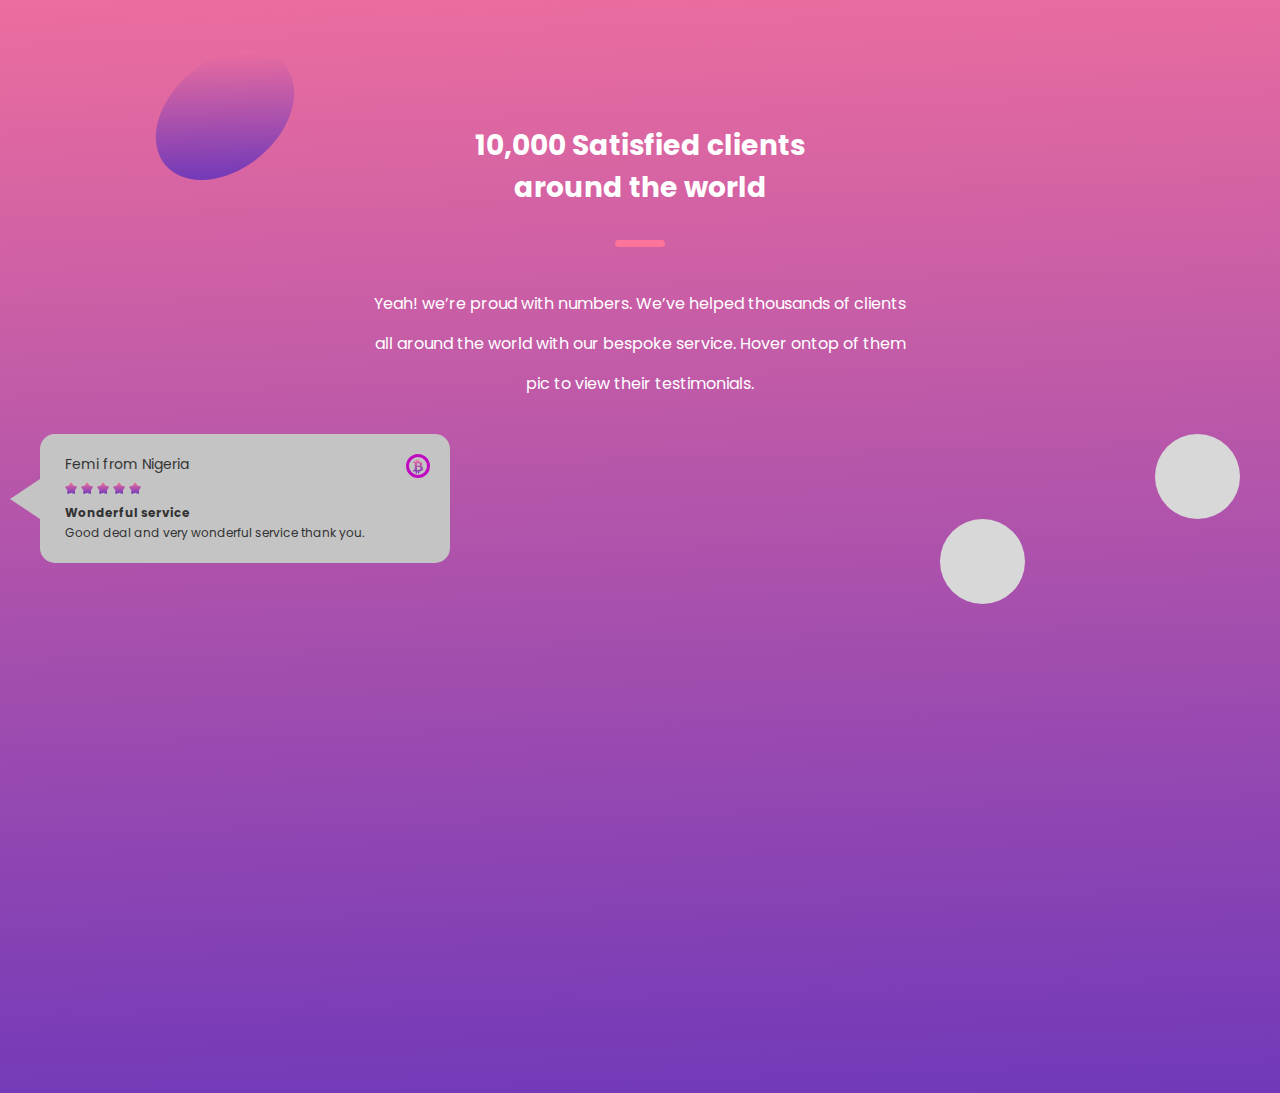
<file: 1000 clients/index.html>
<!DOCTYPE html>
<html lang="en">

<head>
	<meta charset="UTF-8">
	<meta http-equiv="X-UA-Compatible" content="IE=edge">
	<meta name="viewport" content="width=device-width, initial-scale=1.0">
	<title>Document</title>
	<link rel="stylesheet" href="assets/css/style.css">
</head>

<body>
	<section class="reviews">
		<div class="container">
			<div class="bg-item"></div>
			<h2 class="main-title">10,000 Satisfied clients
				around the world</h2>
			<p class="main-text">Yeah! we’re proud with numbers. We’ve helped thousands of clients all around the world
				with our bespoke
				service. Hover ontop of them pic to view their testimonials.</p>
			<div class="reviews-wrapper">
				<div class="review-wrapper">
					<div class="review-figure review-wrapper--medium-size review-wrapper-1"></div>
					<div class="review-content">
						<div class="bitcoin-icon-wrapper"><svg width="11" height="15" viewBox="0 0 11 15" fill="none"
								xmlns="http://www.w3.org/2000/svg">
								<path
									d="M8.23103 7.0986C9.03353 6.64626 9.46727 5.74073 9.31773 4.83233C9.13197 3.42988 7.46017 2.90043 6.14125 2.78901V0.680664H4.84094V2.77044H3.96789V0.680664H2.66758V2.77044H0.0483398V4.11721H1.02358C1.46012 4.11721 1.67373 4.24724 1.67373 4.60016V10.3866C1.67373 10.8695 1.43223 11.0181 1.17217 11.0181H0.178371V12.3928H2.7047V14.529H4.01429V12.3928H4.88734V14.529H6.15981V12.3928H6.43844C9.11336 12.3928 10.005 11.0832 10.005 9.2999C9.98364 8.24844 9.25455 7.3438 8.23103 7.0986ZM3.96784 4.20079H4.89662C5.54678 4.20079 6.82853 4.31226 6.82853 5.37107C6.87311 6.0621 6.37248 6.66768 5.68609 6.75496H3.96784V4.20079ZM5.40747 10.8881V10.8788H3.96784V8.0924H5.63969C6.02978 8.0924 7.49725 8.22243 7.49725 9.26268C7.49725 10.3029 6.80069 10.8881 5.40747 10.8881Z"
									fill="url(#paint0_linear_32_2809)" />
								<defs>
									<linearGradient id="paint0_linear_32_2809" x1="5.52451" y1="-1.49916" x2="6.61016"
										y2="23.0096" gradientUnits="userSpaceOnUse">
										<stop stop-color="#FD749B" />
										<stop offset="1" stop-color="#281AC8" />
									</linearGradient>
								</defs>
							</svg>
						</div>
						<h3 class="review-content__title">Femi from Nigeria</h3>
						<div class="svg-wrapper">
							<svg width="12" height="12" viewBox="0 0 12 12" fill="none"
								xmlns="http://www.w3.org/2000/svg">
								<path
									d="M5.74588 10.9408L3.54587 11.8408C3.04587 12.0408 2.44588 11.8408 2.24588 11.3408C2.14588 11.1408 2.14588 11.0408 2.14588 10.8408L2.34587 8.44082C2.34587 8.14082 2.24588 7.94082 2.14588 7.74082L0.545875 5.94082C0.245875 5.54082 0.245875 4.84082 0.645875 4.54082C0.845875 4.44082 0.945875 4.34082 1.14588 4.34082L3.44588 3.84082C3.74588 3.74082 3.94587 3.64082 4.04587 3.34082L5.24588 1.34082C5.54588 0.84082 6.14587 0.74082 6.64587 1.04082C6.74587 1.14082 6.94588 1.24082 6.94588 1.34082L8.14587 3.34082C8.24587 3.54082 8.54588 3.74082 8.74588 3.84082L11.1459 4.34082C11.6459 4.44082 12.0459 5.04082 11.8459 5.54082C11.8459 5.74082 11.7459 5.84082 11.6459 5.94082L10.1459 7.74082C9.94588 7.94082 9.84587 8.24082 9.94587 8.44082L10.1459 10.8408C10.1459 11.4408 9.74588 11.8408 9.24588 11.9408C9.04588 11.9408 8.94588 11.9408 8.74588 11.8408L6.54587 10.9408C6.24587 10.8408 6.04588 10.8408 5.74588 10.9408Z"
									fill="url(#paint0_linear_32_2813)" />
								<defs>
									<linearGradient id="paint0_linear_32_2813" x1="6.69357" y1="-0.870233" x2="7.29123"
										y2="18.7395" gradientUnits="userSpaceOnUse">
										<stop stop-color="#FD749B" />
										<stop offset="1" stop-color="#281AC8" />
									</linearGradient>
								</defs>
							</svg>
							<svg width="12" height="12" viewBox="0 0 12 12" fill="none"
								xmlns="http://www.w3.org/2000/svg">
								<path
									d="M5.74588 10.9408L3.54587 11.8408C3.04587 12.0408 2.44588 11.8408 2.24588 11.3408C2.14588 11.1408 2.14588 11.0408 2.14588 10.8408L2.34587 8.44082C2.34587 8.14082 2.24588 7.94082 2.14588 7.74082L0.545875 5.94082C0.245875 5.54082 0.245875 4.84082 0.645875 4.54082C0.845875 4.44082 0.945875 4.34082 1.14588 4.34082L3.44588 3.84082C3.74588 3.74082 3.94587 3.64082 4.04587 3.34082L5.24588 1.34082C5.54588 0.84082 6.14587 0.74082 6.64587 1.04082C6.74587 1.14082 6.94588 1.24082 6.94588 1.34082L8.14587 3.34082C8.24587 3.54082 8.54588 3.74082 8.74588 3.84082L11.1459 4.34082C11.6459 4.44082 12.0459 5.04082 11.8459 5.54082C11.8459 5.74082 11.7459 5.84082 11.6459 5.94082L10.1459 7.74082C9.94588 7.94082 9.84587 8.24082 9.94587 8.44082L10.1459 10.8408C10.1459 11.4408 9.74588 11.8408 9.24588 11.9408C9.04588 11.9408 8.94588 11.9408 8.74588 11.8408L6.54587 10.9408C6.24587 10.8408 6.04588 10.8408 5.74588 10.9408Z"
									fill="url(#paint0_linear_32_2813)" />
								<defs>
									<linearGradient id="paint0_linear_32_2813" x1="6.69357" y1="-0.870233" x2="7.29123"
										y2="18.7395" gradientUnits="userSpaceOnUse">
										<stop stop-color="#FD749B" />
										<stop offset="1" stop-color="#281AC8" />
									</linearGradient>
								</defs>
							</svg>
							<svg width="12" height="12" viewBox="0 0 12 12" fill="none"
								xmlns="http://www.w3.org/2000/svg">
								<path
									d="M5.74588 10.9408L3.54587 11.8408C3.04587 12.0408 2.44588 11.8408 2.24588 11.3408C2.14588 11.1408 2.14588 11.0408 2.14588 10.8408L2.34587 8.44082C2.34587 8.14082 2.24588 7.94082 2.14588 7.74082L0.545875 5.94082C0.245875 5.54082 0.245875 4.84082 0.645875 4.54082C0.845875 4.44082 0.945875 4.34082 1.14588 4.34082L3.44588 3.84082C3.74588 3.74082 3.94587 3.64082 4.04587 3.34082L5.24588 1.34082C5.54588 0.84082 6.14587 0.74082 6.64587 1.04082C6.74587 1.14082 6.94588 1.24082 6.94588 1.34082L8.14587 3.34082C8.24587 3.54082 8.54588 3.74082 8.74588 3.84082L11.1459 4.34082C11.6459 4.44082 12.0459 5.04082 11.8459 5.54082C11.8459 5.74082 11.7459 5.84082 11.6459 5.94082L10.1459 7.74082C9.94588 7.94082 9.84587 8.24082 9.94587 8.44082L10.1459 10.8408C10.1459 11.4408 9.74588 11.8408 9.24588 11.9408C9.04588 11.9408 8.94588 11.9408 8.74588 11.8408L6.54587 10.9408C6.24587 10.8408 6.04588 10.8408 5.74588 10.9408Z"
									fill="url(#paint0_linear_32_2813)" />
								<defs>
									<linearGradient id="paint0_linear_32_2813" x1="6.69357" y1="-0.870233" x2="7.29123"
										y2="18.7395" gradientUnits="userSpaceOnUse">
										<stop stop-color="#FD749B" />
										<stop offset="1" stop-color="#281AC8" />
									</linearGradient>
								</defs>
							</svg>
							<svg width="12" height="12" viewBox="0 0 12 12" fill="none"
								xmlns="http://www.w3.org/2000/svg">
								<path
									d="M5.74588 10.9408L3.54587 11.8408C3.04587 12.0408 2.44588 11.8408 2.24588 11.3408C2.14588 11.1408 2.14588 11.0408 2.14588 10.8408L2.34587 8.44082C2.34587 8.14082 2.24588 7.94082 2.14588 7.74082L0.545875 5.94082C0.245875 5.54082 0.245875 4.84082 0.645875 4.54082C0.845875 4.44082 0.945875 4.34082 1.14588 4.34082L3.44588 3.84082C3.74588 3.74082 3.94587 3.64082 4.04587 3.34082L5.24588 1.34082C5.54588 0.84082 6.14587 0.74082 6.64587 1.04082C6.74587 1.14082 6.94588 1.24082 6.94588 1.34082L8.14587 3.34082C8.24587 3.54082 8.54588 3.74082 8.74588 3.84082L11.1459 4.34082C11.6459 4.44082 12.0459 5.04082 11.8459 5.54082C11.8459 5.74082 11.7459 5.84082 11.6459 5.94082L10.1459 7.74082C9.94588 7.94082 9.84587 8.24082 9.94587 8.44082L10.1459 10.8408C10.1459 11.4408 9.74588 11.8408 9.24588 11.9408C9.04588 11.9408 8.94588 11.9408 8.74588 11.8408L6.54587 10.9408C6.24587 10.8408 6.04588 10.8408 5.74588 10.9408Z"
									fill="url(#paint0_linear_32_2813)" />
								<defs>
									<linearGradient id="paint0_linear_32_2813" x1="6.69357" y1="-0.870233" x2="7.29123"
										y2="18.7395" gradientUnits="userSpaceOnUse">
										<stop stop-color="#FD749B" />
										<stop offset="1" stop-color="#281AC8" />
									</linearGradient>
								</defs>
							</svg>
							<svg width="12" height="12" viewBox="0 0 12 12" fill="none"
								xmlns="http://www.w3.org/2000/svg">
								<path
									d="M5.74588 10.9408L3.54587 11.8408C3.04587 12.0408 2.44588 11.8408 2.24588 11.3408C2.14588 11.1408 2.14588 11.0408 2.14588 10.8408L2.34587 8.44082C2.34587 8.14082 2.24588 7.94082 2.14588 7.74082L0.545875 5.94082C0.245875 5.54082 0.245875 4.84082 0.645875 4.54082C0.845875 4.44082 0.945875 4.34082 1.14588 4.34082L3.44588 3.84082C3.74588 3.74082 3.94587 3.64082 4.04587 3.34082L5.24588 1.34082C5.54588 0.84082 6.14587 0.74082 6.64587 1.04082C6.74587 1.14082 6.94588 1.24082 6.94588 1.34082L8.14587 3.34082C8.24587 3.54082 8.54588 3.74082 8.74588 3.84082L11.1459 4.34082C11.6459 4.44082 12.0459 5.04082 11.8459 5.54082C11.8459 5.74082 11.7459 5.84082 11.6459 5.94082L10.1459 7.74082C9.94588 7.94082 9.84587 8.24082 9.94587 8.44082L10.1459 10.8408C10.1459 11.4408 9.74588 11.8408 9.24588 11.9408C9.04588 11.9408 8.94588 11.9408 8.74588 11.8408L6.54587 10.9408C6.24587 10.8408 6.04588 10.8408 5.74588 10.9408Z"
									fill="url(#paint0_linear_32_2813)" />
								<defs>
									<linearGradient id="paint0_linear_32_2813" x1="6.69357" y1="-0.870233" x2="7.29123"
										y2="18.7395" gradientUnits="userSpaceOnUse">
										<stop stop-color="#FD749B" />
										<stop offset="1" stop-color="#281AC8" />
									</linearGradient>
								</defs>
							</svg>
						</div>

						<p class="global-review">Wonderful service</p>
						<p class="additional-review">Good deal and very wonderful service thank you.</p>
					</div>
				</div>
				<div class="review-figure review-wrapper--medium-size review-wrapper-2"></div>
			</div>
		</div>
	</section>
</body>

</html>
</file>
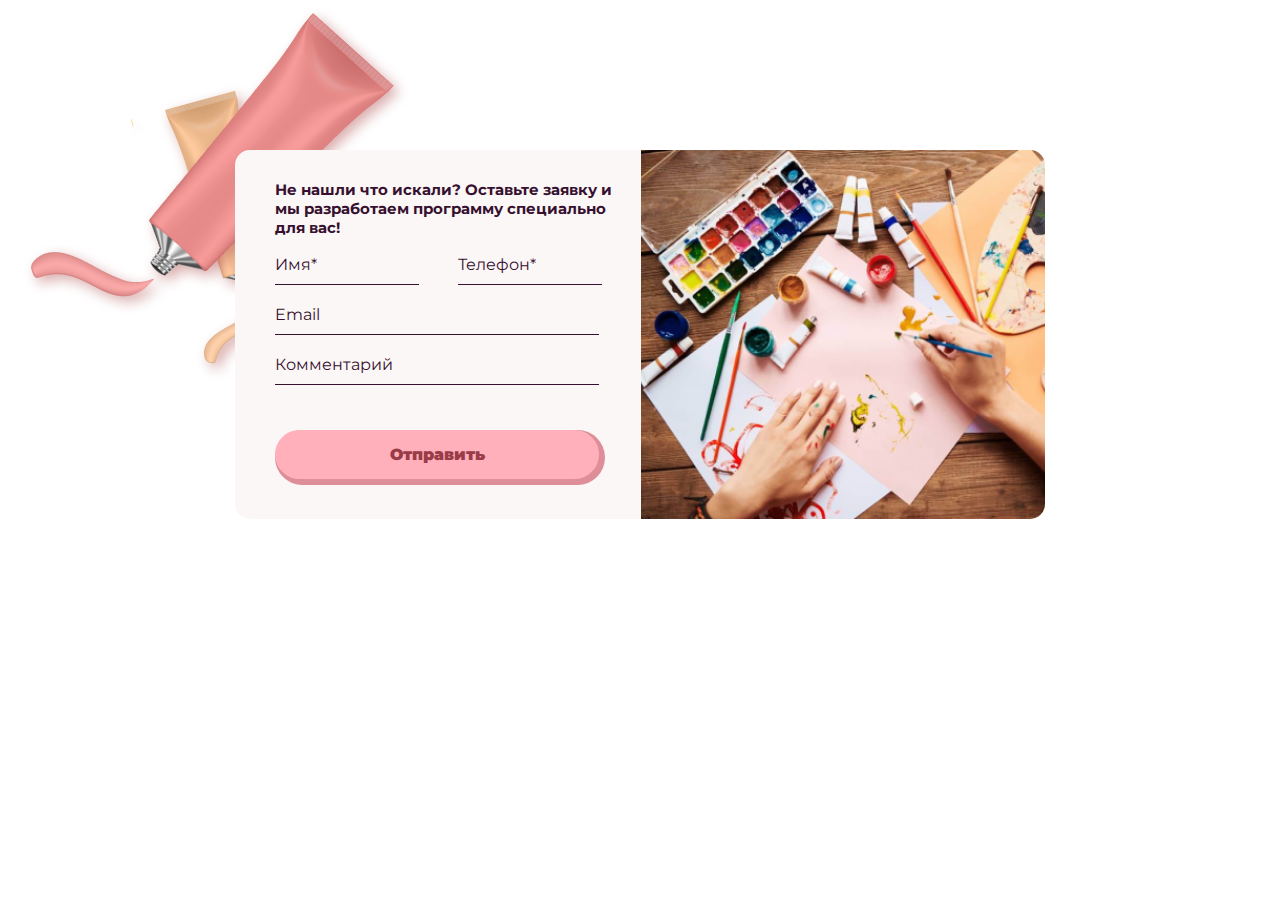
<file: art-boxers/index.html>
<!DOCTYPE html>
<html lang="en">

<head>
	<meta charset="UTF-8">
	<meta http-equiv="X-UA-Compatible" content="IE=edge">
	<meta name="viewport" content="width=device-width, initial-scale=1.0">
	<title>Document</title>
	<link rel="stylesheet" href="assets/css/style.css">
</head>

<body>
	<section class="forms">
		<div class="container">
			<div class="image-wrapper image-wrapper-1"><img src="assets/img/AdobeStock2.png" alt="paint1"></div>
			<div class="image-wrapper image-wrapper-2"><img src="assets/img/AdobeStock1.png" alt="paint2"></div>
			<div class="wrapper">
				<div class="form-wrapper">
					<h4 class="form-wrapper__title">Не нашли что искали? Оставьте заявку и мы разработаем программу
						специально для вас!</h4>
					<form action="#">
						<div class="form-input-wrapper form-input-wrapper-inline"><input type="text" name="name"
								placeholder="Имя*" id="Name" class="input--short" required></div>
						<div class="form-input-wrapper form-input-wrapper-inline"><input type="tel" name="tel"
								placeholder="Телефон*" id="Tel" class="input--short" required></div>
						<div class="form-input-wrapper">
							<input type="email" name="email" placeholder="Email" id="Email" class="input--long">
						</div>
						<div class="form-input-wrapper">
							<input type="text" name="comment" placeholder="Комментарий" id="Comment"
								class="input--long">
						</div>
						<div class="form__button-wrapper"><button type="submit" class="form__button">Отправить</button>
						</div>
					</form>
				</div>
				<div class="pic-wrapper"><img src="assets/img/cover9 1.png" alt="paint"></div>
			</div>
		</div>
	</section>
</body>

</html>
</file>
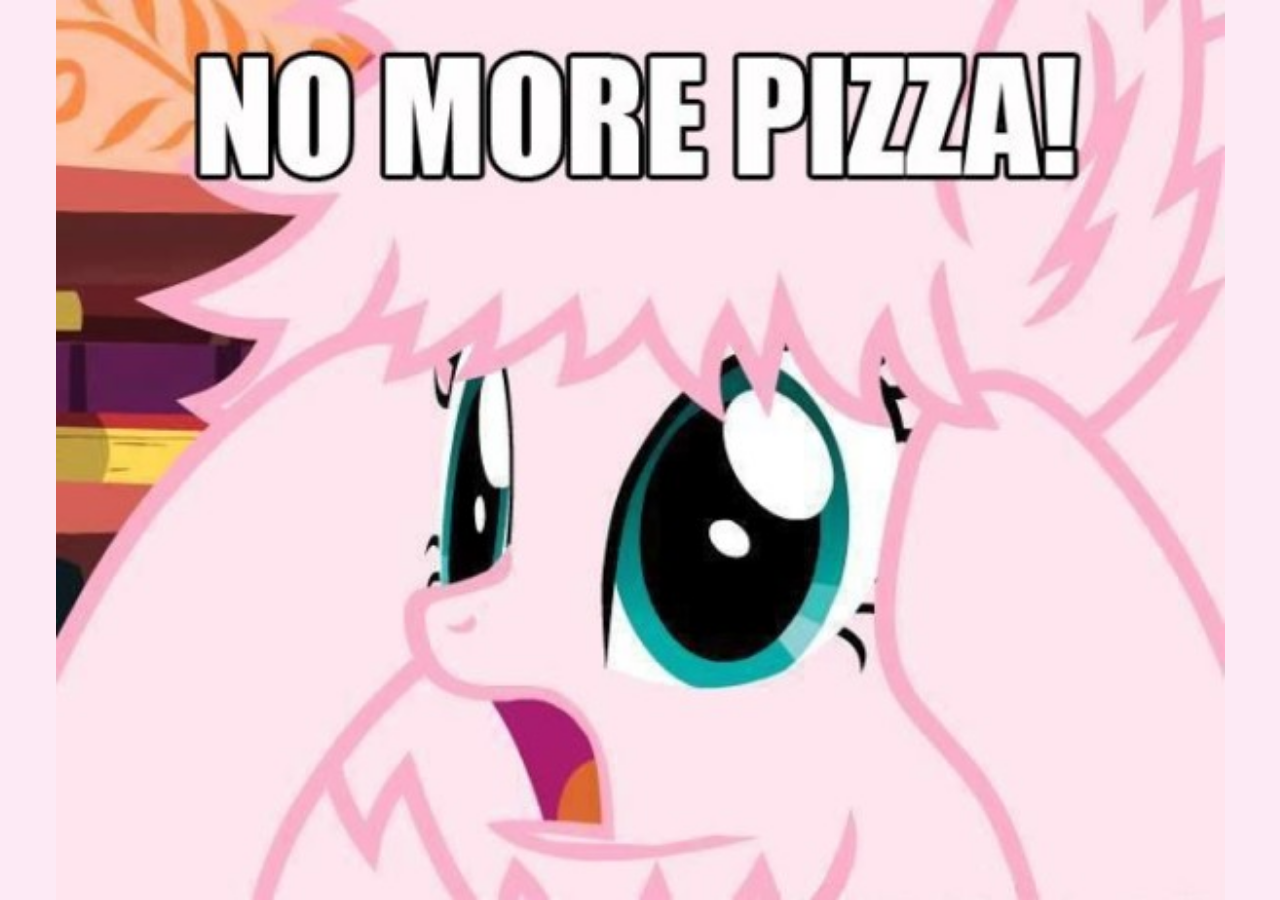
<file: background/index.html>
<!DOCTYPE html>
<html lang="en">

<head>
	<meta charset="UTF-8">
	<meta http-equiv="X-UA-Compatible" content="IE=edge">
	<meta name="viewport" content="width=device-width, initial-scale=1.0">
	<title>Background</title>
	<link rel="stylesheet" href="styles/style.css">
</head>

<body>
	<div class="wrapper"></div>
</body>

</html>
</file>
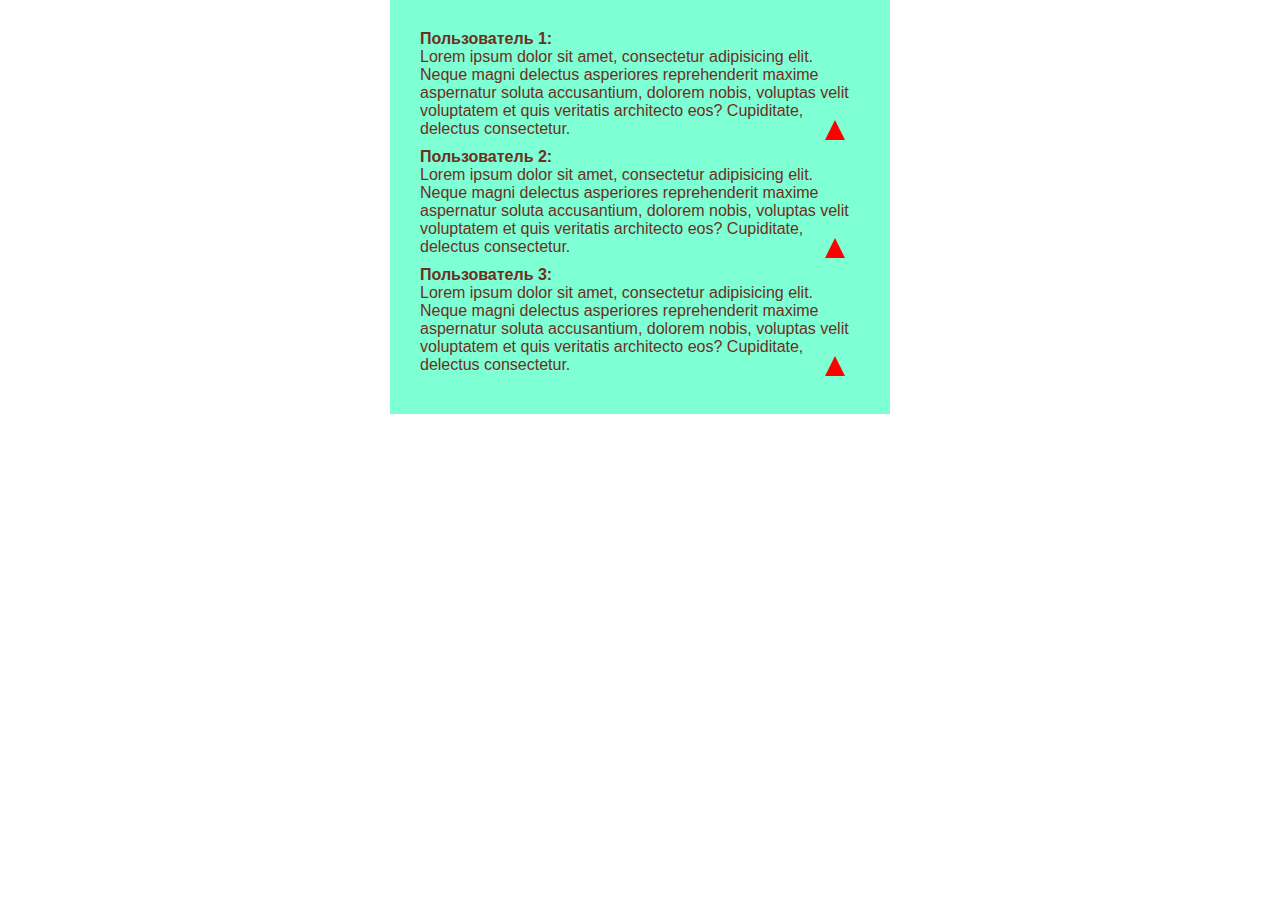
<file: custom counter/index.html>
<!DOCTYPE html>
<html lang="en">

<head>
	<meta charset="UTF-8">
	<meta http-equiv="X-UA-Compatible" content="IE=edge">
	<meta name="viewport" content="width=device-width, initial-scale=1.0">
	<title>Document</title>
	<link rel="stylesheet" href="css/style.css">
</head>

<body>
	<div class="block">
		<p>Lorem ipsum dolor sit amet, consectetur adipisicing elit. Neque magni delectus asperiores reprehenderit
			maxime
			aspernatur soluta accusantium, dolorem nobis, voluptas velit voluptatem et quis veritatis architecto eos?
			Cupiditate, delectus consectetur.</p>
		<p>Lorem ipsum dolor sit amet, consectetur adipisicing elit. Neque magni delectus asperiores reprehenderit
			maxime
			aspernatur soluta accusantium, dolorem nobis, voluptas velit voluptatem et quis veritatis architecto eos?
			Cupiditate, delectus consectetur.</p>
		<p>Lorem ipsum dolor sit amet, consectetur adipisicing elit. Neque magni delectus asperiores reprehenderit
			maxime
			aspernatur soluta accusantium, dolorem nobis, voluptas velit voluptatem et quis veritatis architecto eos?
			Cupiditate, delectus consectetur.</p>
	</div>

</body>

</html>
</file>
<file: 1000 clients/assets/css/style.css>
@import url('https://fonts.googleapis.com/css2?family=Poppins:wght@400;700&family=Raleway:wght@100;200&display=swap');

* {
	box-sizing: border-box;
	margin: 0;
	padding: 0;
	text-decoration: none;
}

.reviews {
	background: linear-gradient(178.18deg, #FD749B -13.56%, #281AC8 158.3%);
	padding: 125px 0 530px;
	position: relative;
}

.container {
	width: 1230px;
	padding: 0 15px;
	margin: 0 auto;
}

.bg-item {
	width: 130px;
	height: 130px;
	position: absolute;
	border-radius: 50%;
	background: linear-gradient(178.18deg, #FD749B -13.56%, #281AC8 158.3%);
	transform: skewX(-20deg);
	transform-origin: center left;
	top: 50px;
	left: 160px;
}

.main-title {
	font-family: "Poppins", sans-serif;
	font-weight: 700;
	font-size: 28px;
	text-align: center;
	color: white;
	width: 330px;
	margin: 0 auto 75px;
	position: relative;
}

.main-title::after {
	content: "";
	width: 50px;
	height: 7px;
	border-radius: 1em;
	display: block;
	background: #FD749B;
	position: absolute;
	top: 115px;
	left: 50%;
	transform: translate(-50%, 0);
}

.main-text {
	font-family: "Poppins", sans-serif;
	font-weight: 400;
	font-size: 16px;
	line-height: 40px;
	text-align: center;
	color: white;
	width: 545px;
	margin: 0 auto 30px;
}

.reviews-wrapper {
	position: relative;
}

.review-figure {
	background: #D8D8D8;
	border-radius: 50%;
	position: relative;
}

.review-content {
	width: 410px;
	background: #C4C4C4;
	border-radius: 15px;
	padding: 20px 25px;
	position: relative;
}

.review-content::before {
	content: "";
	position: absolute;
	width: 0;
	height: 0;
	border-right: 30px solid #C4C4C4;
	border-top: 20px solid transparent;
	border-bottom: 20px solid transparent;
	left: -30px;
	top: 50%;
	transform: translate(0, -50%);
}

.bitcoin-icon-wrapper {
	width: 24px;
	height: 24px;
	border: 3px solid;
	border-color: rgb(192, 12, 192);
	border-radius: 50%;
	display: flex;
	justify-content: center;
	align-items: center;
	position: absolute;
	top: 20px;
	right: 20px;
}

.review-content__title {
	font-family: "Poppins", sans-serif;
	font-weight: 400;
	font-size: 14px;
	color: #333333;
	margin-bottom: 5px;
}

.svg-wrapper {
	margin-bottom: 5px;
}

.global-review {
	font-family: "Poppins", sans-serif;
	font-weight: 700;
	font-size: 12px;
	line-height: 20px;
	color: #333333;
}

.additional-review {
	font-family: "Poppins", sans-serif;
	font-weight: 400;
	font-size: 12px;
	line-height: 20px;
	color: #333333;
}

.review-wrapper--medium-size {
	width: 85px;
	height: 85px;
}

.review-wrapper-1 {
	position: absolute;
	top: 0;
	right: 0;
}

.review-wrapper-2 {
	position: absolute;
	top: 85px;
	right: 215px;
}
</file>
<file: art-boxers/assets/css/style.css>
@import url('https://fonts.googleapis.com/css2?family=Montserrat:wght@400;700;900&display=swap');

* {
	box-sizing: border-box;
	margin: 0;
	padding: 0;
	transition: 0.2s ease-in-out;
}

.forms {
	padding-top: 150px;
}

.container {
	margin: auto;
	max-width: 1365px;
	padding: 0 15px;
	position: relative;
}

.image-wrapper {
	position: absolute;

}

.image-wrapper-1 {
	top: -70px;
	left: 120px;
	z-index: -2;
}

.image-wrapper-2 {
	top: -180px;
	left: 10px;
	z-index: -1;
}

.wrapper {
	width: 810px;
	margin: 0 auto;
	display: flex;
	justify-content: space-between;
	border-radius: 15px;
	background: #FBF7F6;
}

.form-wrapper {
	padding: 30px 0 40px 40px;

}

.form-wrapper__title {
	font-family: "Montserrat", sans-serif;
	font-weight: 700;
	font-size: 15px;
	color: #371030;
	width: 342px;
	margin-bottom: 18px;
}

.form-input-wrapper-inline {
	display: inline-block;
	margin-right: 35px;
}

.form-input-wrapper {
	margin-bottom: 20px;
}

.form-input-wrapper:last-of-type {
	margin-bottom: 0;
}

input {
	font-family: "Montserrat", sans-serif;
	font-weight: 400;
	font-size: 16px;
	border: none;
	border-bottom: 1px solid #371030;
	background: transparent;
	padding-bottom: 10px
}

input:focus {
	outline: none;
}

input::placeholder {
	color: #371030;
}

.input--short {
	width: 144px;

}

.input--short:last-of-type {
	margin-right: 0;
}

.input--long {
	width: 324px;
}

.form__button {
	background-color: #FFB0BA;
	box-shadow: 3px 3px 0px 3px #DE8E98;
	border-radius: 100px;
	width: 324px;
	font-family: "Montserrat", sans-serif;
	font-weight: 900;
	font-size: 16px;
	color: #9A3C48;
	border: none;
	padding: 15px;
	margin-top: 25px;
}

.form__button:hover {
	cursor: pointer;
	background: #FFA88D;
	color: #FBF7F6;
}

.pic-wrapper {
	max-width: 404px;
	border-radius: 0px 15px 15px 0px;
	overflow: hidden;
}

.pic-wrapper img {
	display: block;
	width: 100%;
	height: 100%;
	object-fit: cover;
}
</file>
<file: background/styles/style.css>
* {
	box-sizing: border-box;
	margin: 0;
	padding: 0;
}

.wrapper {
	width: 100vw;
	height: 100vh;
	background: url("..//img/fluffle_puff_the_pink_fluffy_unicorn_dancing_on_rainbows_3.jpg") no-repeat center/contain;
	background-color: rgb(253, 234, 245);
}
</file>
<file: custom counter/css/style.css>
* {
	box-sizing: border-box;
	margin: 0;
	padding: 0;
}

.block {
	width: 500px;
	margin: 0 auto;
	background-color: aquamarine;
	padding: 30px;
	font-family: sans-serif;
	color: rgb(109, 47, 31);
	counter-reset: section
}

p {
	margin-bottom: 10px;
	position: relative;
}

p::before {
	counter-increment: section;
	content: "Пользователь " counter(section) ": ";
	display: block;
	font-weight: 600;
}

p::after {
	content: "";
	width: 0;
	height: 0;
	border-left: 10px solid transparent;
	border-right: 10px solid transparent;
	border-bottom: 20px solid red;
	position: absolute;
	right: 15px;
}
</file>
